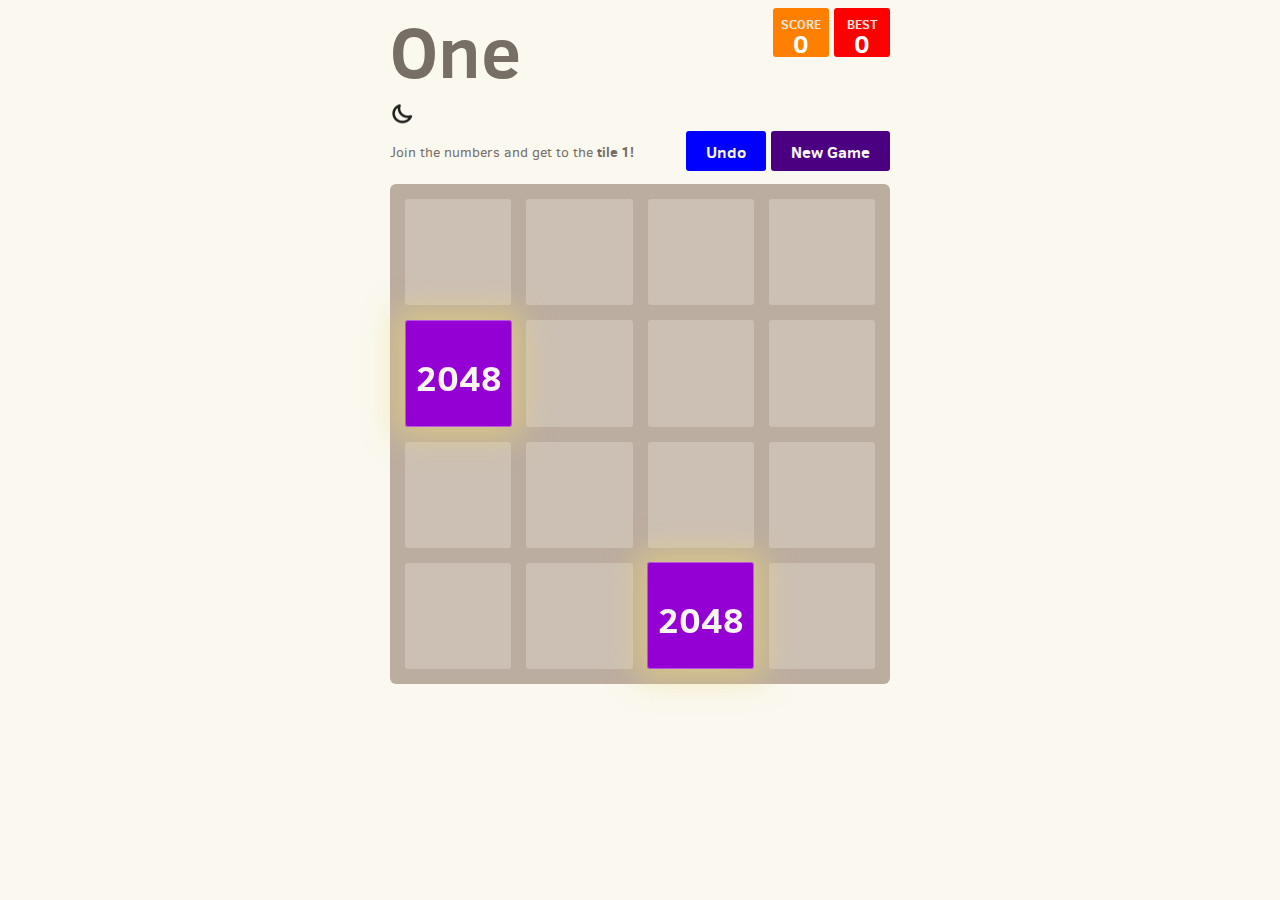
<file: index.html>
<!DOCTYPE html>
<html>
<head>
  <meta charset="utf-8">
  <title>1(Reverse 2048)</title>
<script type="text/javascript">
  window.mopub = [{
    ad_unit: "cdfb4c2c83be470f83dcf58c64d86a38",
    ad_container_id: "YOUR_AD_CONTAINER", // Specify the div or container to which you’d like to the mobile web tag
    ad_width: 320,
    ad_height: 50,
    keywords: "", // Optionally pass keywords as a comma separated list
  } ]; // To load additional ad units, add another object into the array.
  
  (function() {
    var mopubjs = document.createElement("script");
    mopubjs.async = true;
    mopubjs.type = "text/javascript";
    mopubjs.src = "//d1zg4cyg8u4pko.cloudfront.net/mweb/mobileweb.min.js";
    var node = document.getElementsByTagName("script")[0];
    node.parentNode.insertBefore(mopubjs, node);
  })();
</script>

  <link href="app\src\main\assets\2048\style\main.css" rel="stylesheet" type="text/css">
  <link rel="shortcut icon" href="app\src\main\assets\2048\favicon.ico">
  <link rel="apple-touch-icon" href="app\src\main\assets\2048\meta\apple-touch-icon.png">
  <link rel="apple-touch-startup-image" href="app\src\main\assets\2048\meta\apple-touch-startup-image-640x1096.png" media="(device-width: 320px) and (device-height: 568px) and (-webkit-device-pixel-ratio: 2)"> <!-- iPhone 5+ -->
  <link rel="apple-touch-startup-image" href="app\src\main\assets\2048\meta\apple-touch-startup-image-640x920.png"  media="(device-width: 320px) and (device-height: 480px) and (-webkit-device-pixel-ratio: 2)"> <!-- iPhone, retina -->
  <meta name="apple-mobile-web-app-capable" content="yes">
  <meta name="apple-mobile-web-app-status-bar-style" content="black">

  <meta name="HandheldFriendly" content="True">
  <meta name="MobileOptimized" content="320">
  <meta name="viewport" content="width=device-width, target-densitydpi=160dpi, initial-scale=1.0, maximum-scale=1, user-scalable=no, minimal-ui">
</head>
<body>
  <div class="container">
    <div class="heading">
      <h1 class="title">One</h1>
      <div class="scores-container">
        <div class="score-container">0</div>
        <div class="best-container">0</div>
      </div>
    </div>

    <div class="above-game">
      <div id="night" style="padding:1px;">
            <a id="nightbtn"><img src="app\src\main\assets\2048\style\night.png"></a>
      </div>
      <p class="game-intro">Join the numbers and get to the <strong> tile 1!</strong></p>
      <a class="restart-button">New Game</a>
      <a class="undo-button">Undo</a>      
    </div>

    <div class="game-container">
      <div class="game-message">
        <p></p>
        <div class="lower">
	        <a class="keep-playing-button">Keep going</a>
          <a class="retry-button">Try again</a>
          <a class="confirm-button">OK</a>
          <a class="undo-move-button">Undo</a>          
          <a class="cancel-button">Cancel</a>
        </div>
      </div>

      <div class="grid-container">
        <div class="grid-row">
          <div class="grid-cell"></div>
          <div class="grid-cell"></div>
          <div class="grid-cell"></div>
          <div class="grid-cell"></div>
        </div>
        <div class="grid-row">
          <div class="grid-cell"></div>
          <div class="grid-cell"></div>
          <div class="grid-cell"></div>
          <div class="grid-cell"></div>
        </div>
        <div class="grid-row">
          <div class="grid-cell"></div>
          <div class="grid-cell"></div>
          <div class="grid-cell"></div>
          <div class="grid-cell"></div>
        </div>
        <div class="grid-row">
          <div class="grid-cell"></div>
          <div class="grid-cell"></div>
          <div class="grid-cell"></div>
          <div class="grid-cell"></div>
        </div>
      </div>

      <div class="tile-container">

      </div>
    </div>

  </div>

  <script src="app\src\main\assets\2048\js\bind_polyfill.js"></script>
  <script src="app\src\main\assets\2048\js\classlist_polyfill.js"></script>
  <script src="app\src\main\assets\2048\js\animframe_polyfill.js"></script>
  <script src="app\src\main\assets\2048\js\keyboard_input_manager.js"></script>
  <script src="app\src\main\assets\2048\js\html_actuator.js"></script>
  <script src="app\src\main\assets\2048\js\grid.js"></script>
  <script src="app\src\main\assets\2048\js\tile.js"></script>
  <script src="app\src\main\assets\2048\js\local_storage_manager.js"></script>
  <script src="app\src\main\assets\2048\js\game_manager.js"></script>
  <script src="app\src\main\assets\2048\js\application.js"></script>
  <script src="app\src\main\assets\2048\js\nightmode.js"></script>
</body>
</html>
</file>
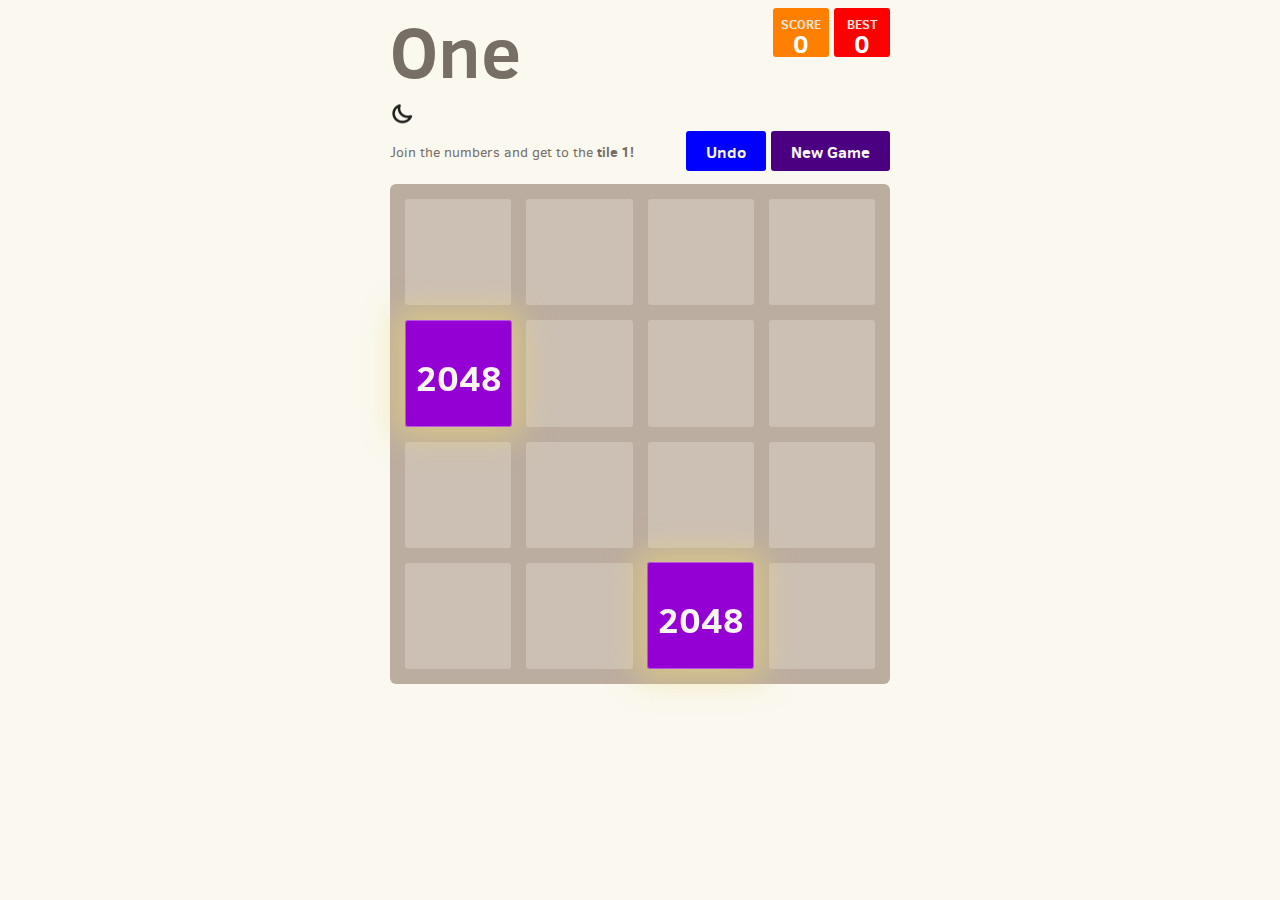
<file: app/src/main/assets/2048/index.html>
<!DOCTYPE html>
<html>
<head>
  <meta charset="utf-8">
  <title>1(Reverse 2048)</title>

  <link href="style/main.css" rel="stylesheet" type="text/css">
  <link rel="shortcut icon" href="favicon.ico">
  <link rel="apple-touch-icon" href="meta/apple-touch-icon.png">
  <link rel="apple-touch-startup-image" href="meta/apple-touch-startup-image-640x1096.png" media="(device-width: 320px) and (device-height: 568px) and (-webkit-device-pixel-ratio: 2)"> <!-- iPhone 5+ -->
  <link rel="apple-touch-startup-image" href="meta/apple-touch-startup-image-640x920.png"  media="(device-width: 320px) and (device-height: 480px) and (-webkit-device-pixel-ratio: 2)"> <!-- iPhone, retina -->
  <meta name="apple-mobile-web-app-capable" content="yes">
  <meta name="apple-mobile-web-app-status-bar-style" content="black">

  <meta name="HandheldFriendly" content="True">
  <meta name="MobileOptimized" content="320">
  <meta name="viewport" content="width=device-width, target-densitydpi=160dpi, initial-scale=1.0, maximum-scale=1, user-scalable=no, minimal-ui">
</head>
<body>
  <div class="container">
    <div class="heading">
      <h1 class="title">One</h1>
      <div class="scores-container">
        <div class="score-container">0</div>
        <div class="best-container">0</div>
      </div>
    </div>

    <div class="above-game">
      <div id="night" style="padding:1px;">
            <a id="nightbtn"><img src="style/night.png"></a>
      </div>
      <p class="game-intro">Join the numbers and get to the <strong> tile 1!</strong></p>
      <a class="restart-button">New Game</a>
      <a class="undo-button">Undo</a>      
    </div>

    <div class="game-container">
      <div class="game-message">
        <p></p>
        <div class="lower">
	        <a class="keep-playing-button">Keep going</a>
          <a class="retry-button">Try again</a>
          <a class="confirm-button">OK</a>
          <a class="undo-move-button">Undo</a>          
          <a class="cancel-button">Cancel</a>
        </div>
      </div>

      <div class="grid-container">
        <div class="grid-row">
          <div class="grid-cell"></div>
          <div class="grid-cell"></div>
          <div class="grid-cell"></div>
          <div class="grid-cell"></div>
        </div>
        <div class="grid-row">
          <div class="grid-cell"></div>
          <div class="grid-cell"></div>
          <div class="grid-cell"></div>
          <div class="grid-cell"></div>
        </div>
        <div class="grid-row">
          <div class="grid-cell"></div>
          <div class="grid-cell"></div>
          <div class="grid-cell"></div>
          <div class="grid-cell"></div>
        </div>
        <div class="grid-row">
          <div class="grid-cell"></div>
          <div class="grid-cell"></div>
          <div class="grid-cell"></div>
          <div class="grid-cell"></div>
        </div>
      </div>

      <div class="tile-container">

      </div>
    </div>

  </div>

  <script src="js/bind_polyfill.js"></script>
  <script src="js/classlist_polyfill.js"></script>
  <script src="js/animframe_polyfill.js"></script>
  <script src="js/keyboard_input_manager.js"></script>
  <script src="js/html_actuator.js"></script>
  <script src="js/grid.js"></script>
  <script src="js/tile.js"></script>
  <script src="js/local_storage_manager.js"></script>
  <script src="js/game_manager.js"></script>
  <script src="js/application.js"></script>
  <script src="js/nightmode.js"></script>
</body>
</html>
</file>
<file: app/src/main/assets/2048/style/main.css>
@import url(fonts/clear-sans.css);
html, body {
  margin: 0;
  padding: 0;
  background: #faf8ef;
  color: #776e65;
  font-family: "Clear Sans", "Helvetica Neue", Arial, sans-serif;
  font-size: 18px; }

.heading:after {
  content: "";
  display: block;
  clear: both; }

h1.title {
  font-size: 72px;
  font-weight: bold;
  margin: 0;
  display: block;
  float: left; }

@-webkit-keyframes move-up {
  0% {
    top: 25px;
    opacity: 1; }

  100% {
    top: -50px;
    opacity: 0; } }
@-moz-keyframes move-up {
  0% {
    top: 25px;
    opacity: 1; }

  100% {
    top: -50px;
    opacity: 0; } }
@keyframes move-up {
  0% {
    top: 25px;
    opacity: 1; }

  100% {
    top: -50px;
    opacity: 0; } }
.scores-container {
  float: right;
  text-align: right; }

.score-container {
  position: relative;
  display: inline-block;
  background: #FF7F00;
  padding: 12px 20px;
  font-size: 25px;
  height: 25px;
  line-height: 47px;
  font-weight: bold;
  border-radius: 3px;
  color: white;
  margin-top: 8px;
  text-align: center; }
.best-container {
  position: relative;
  display: inline-block;
  background: #FF0000;
  padding: 12px 20px;
  font-size: 25px;
  height: 25px;
  line-height: 47px;
  font-weight: bold;
  border-radius: 3px;
  color: white;
  margin-top: 8px;
  text-align: center; }
  .score-container:after, .best-container:after {
    position: absolute;
    width: 100%;
    top: 10px;
    left: 0;
    text-transform: uppercase;
    font-size: 13px;
    line-height: 13px;
    text-align: center;
    color: #eee4da; }
  .score-container .score-addition, .best-container .score-addition {
    position: absolute;
    right: 30px;
    color: red;
    font-size: 25px;
    line-height: 25px;
    font-weight: bold;
    color: rgba(119, 110, 101, 0.9);
    z-index: 100;
    -webkit-animation: move-up 600ms ease-in;
    -moz-animation: move-up 600ms ease-in;
    animation: move-up 600ms ease-in;
    -webkit-animation-fill-mode: both;
    -moz-animation-fill-mode: both;
    animation-fill-mode: both; }

.score-container:after {
  content: "Score"; }

.best-container:after {
  content: "Best"; }

p {
  margin-top: 0;
  margin-bottom: 5px;
  line-height: 1.65; }

a {
  color: #776e65;
  font-weight: bold;
  text-decoration: underline;
  cursor: pointer;
  -webkit-tap-highlight-color: transparent; }

strong.important {
  text-transform: uppercase; }

hr {
  border: none;
  border-bottom: 1px solid #d8d4d0;
  margin-top: 10px;
  margin-bottom: 10px; }

.container {
  width: 500px;
  margin: 0 auto; }

@-webkit-keyframes fade-in {
  0% {
    opacity: 0; }

  100% {
    opacity: 1; } }
@-moz-keyframes fade-in {
  0% {
    opacity: 0; }

  100% {
    opacity: 1; } }
@keyframes fade-in {
  0% {
    opacity: 0; }

  100% {
    opacity: 1; } }
.game-container {
  margin-top: 10px;
  position: relative;
  padding: 15px;
  cursor: default;
  -webkit-touch-callout: none;
  -ms-touch-callout: none;
  -webkit-user-select: none;
  -moz-user-select: none;
  -ms-user-select: none;
  -ms-touch-action: none;
  touch-action: none;
  background: #bbada0;
  border-radius: 6px;
  width: 500px;
  height: 500px;
  -webkit-box-sizing: border-box;
  -moz-box-sizing: border-box;
  box-sizing: border-box; }
  .game-container .game-message {
    display: none;
    position: absolute;
    top: 0;
    right: 0;
    bottom: 0;
    left: 0;
    background: rgba(238, 228, 218, 0.5);
    z-index: 100;
    text-align: center;
    -webkit-animation: fade-in 800ms ease 1200ms;
    -moz-animation: fade-in 800ms ease 1200ms;
    animation: fade-in 800ms ease 1200ms;
    -webkit-animation-fill-mode: both;
    -moz-animation-fill-mode: both;
    animation-fill-mode: both; }
    .game-container .game-message p {
      font-size: 60px;
      font-weight: bold;
      height: 60px;
      line-height: 60px;
      margin-top: 222px; }
    .game-container .game-message .lower {
      display: block;
      margin-top: 59px; }
    .game-container .game-message a {
      display: inline-block;
      background: #8f7a66;
      border-radius: 3px;
      padding: 0 20px;
      text-decoration: none;
      color: #f9f6f2;
      height: 40px;
      line-height: 42px;
      margin-left: 9px; }
      .game-container .game-message a.keep-playing-button, .game-container .game-message a.confirm-button, .game-container .game-message a.cancel-button, .game-container .game-message a.undo-move-button  {
        display: none; }
    .game-container .game-message.game-won {
      background: rgba(237, 194, 46, 0.5);
      color: #f9f6f2; }
      .game-container .game-message.game-won a.keep-playing-button {
        display: inline-block; }
    .game-container .game-message.game-won, .game-container .game-message.game-over, .game-container .game-message.restart-game, .game-container .game-message.undo-move  {
      display: block; }

.game-container .game-message.restart-game {
   -webkit-animation: fade-in 400ms ease 100ms;
   -moz-animation: fade-in 400ms ease 100ms;
   animation: fade-in 400ms ease 100ms;
   -webkit-animation-fill-mode: both;
   -moz-animation-fill-mode: both;
   animation-fill-mode: both; }
.game-container .game-message.restart-game .lower {
   margin-top: 85px; }
.game-container .game-message.restart-game .lower a.confirm-button, .game-container .game-message.restart-game .lower a.cancel-button {
   display: inline-block; }
.game-container .game-message.restart-game .lower a.retry-button {
   display: none; }

.game-container .game-message.undo-move {
   -webkit-animation: fade-in 400ms ease 100ms;
   -moz-animation: fade-in 400ms ease 100ms;
   animation: fade-in 400ms ease 100ms;
   -webkit-animation-fill-mode: both;
   -moz-animation-fill-mode: both;
   animation-fill-mode: both; }
.game-container .game-message.undo-move .lower {
   margin-top: 85px; }
.game-container .game-message.undo-move .lower a.undo-move-button, .game-container .game-message.undo-move .lower a.cancel-button {
   display: inline-block; }
.game-container .game-message.undo-move .lower a.retry-button {
    display: none; }

.grid-container {
  position: absolute;
  z-index: 1; }

.grid-row {
  margin-bottom: 15px; }
  .grid-row:last-child {
    margin-bottom: 0; }
  .grid-row:after {
    content: "";
    display: block;
    clear: both; }

.grid-cell {
  width: 106.25px;
  height: 106.25px;
  margin-right: 15px;
  float: left;
  border-radius: 3px;
  background: rgba(238, 228, 218, 0.35); }
  .grid-cell:last-child {
    margin-right: 0; }

.tile-container {
  position: absolute;
  z-index: 2; }

.tile, .tile .tile-inner {
  width: 107px;
  height: 107px;
  line-height: 116.25px; 
  -webkit-transform: translateZ(0);
  -moz-transform: translateZ(0);
  transform: translateZ(0);
  }
.tile.tile-position-1-1 {
  -webkit-transform: translate(0px, 0px);
  -moz-transform: translate(0px, 0px);
  transform: translate(0px, 0px); }
.tile.tile-position-1-2 {
  -webkit-transform: translate(0px, 121px);
  -moz-transform: translate(0px, 121px);
  transform: translate(0px, 121px); }
.tile.tile-position-1-3 {
  -webkit-transform: translate(0px, 242px);
  -moz-transform: translate(0px, 242px);
  transform: translate(0px, 242px); }
.tile.tile-position-1-4 {
  -webkit-transform: translate(0px, 363px);
  -moz-transform: translate(0px, 363px);
  transform: translate(0px, 363px); }
.tile.tile-position-2-1 {
  -webkit-transform: translate(121px, 0px);
  -moz-transform: translate(121px, 0px);
  transform: translate(121px, 0px); }
.tile.tile-position-2-2 {
  -webkit-transform: translate(121px, 121px);
  -moz-transform: translate(121px, 121px);
  transform: translate(121px, 121px); }
.tile.tile-position-2-3 {
  -webkit-transform: translate(121px, 242px);
  -moz-transform: translate(121px, 242px);
  transform: translate(121px, 242px); }
.tile.tile-position-2-4 {
  -webkit-transform: translate(121px, 363px);
  -moz-transform: translate(121px, 363px);
  transform: translate(121px, 363px); }
.tile.tile-position-3-1 {
  -webkit-transform: translate(242px, 0px);
  -moz-transform: translate(242px, 0px);
  transform: translate(242px, 0px); }
.tile.tile-position-3-2 {
  -webkit-transform: translate(242px, 121px);
  -moz-transform: translate(242px, 121px);
  transform: translate(242px, 121px); }
.tile.tile-position-3-3 {
  -webkit-transform: translate(242px, 242px);
  -moz-transform: translate(242px, 242px);
  transform: translate(242px, 242px); }
.tile.tile-position-3-4 {
  -webkit-transform: translate(242px, 363px);
  -moz-transform: translate(242px, 363px);
  transform: translate(242px, 363px); }
.tile.tile-position-4-1 {
  -webkit-transform: translate(363px, 0px);
  -moz-transform: translate(363px, 0px);
  transform: translate(363px, 0px); }
.tile.tile-position-4-2 {
  -webkit-transform: translate(363px, 121px);
  -moz-transform: translate(363px, 121px);
  transform: translate(363px, 121px); }
.tile.tile-position-4-3 {
  -webkit-transform: translate(363px, 242px);
  -moz-transform: translate(363px, 242px);
  transform: translate(363px, 242px); }
.tile.tile-position-4-4 {
  -webkit-transform: translate(363px, 363px);
  -moz-transform: translate(363px, 363px);
  transform: translate(363px, 363px); }

.tile {
  position: absolute;
  -webkit-transition: 100ms ease-in-out;
  -moz-transition: 100ms ease-in-out;
  transition: 100ms ease-in-out;
  -webkit-transition-property: -webkit-transform;
  -moz-transition-property: -moz-transform;
  transition-property: transform; }
  .tile .tile-inner {
    border-radius: 3px;
    background: #eee4da;
    text-align: center;
    font-weight: bold;
    z-index: 10;
    font-size: 55px; }
  .tile.tile-2 .tile-inner {
    background: #0000FF;
    box-shadow: 0 0 30px 10px rgba(243, 215, 116, 0), inset 0 0 0 1px rgba(255, 255, 255, 0); }
  .tile.tile-4 .tile-inner {
    background: #00FF00;
    box-shadow: 0 0 30px 10px rgba(243, 215, 116, 0), inset 0 0 0 1px rgba(255, 255, 255, 0); }
  .tile.tile-8 .tile-inner {
    color: #000000;
    background: #FFFF00; }
  .tile.tile-16 .tile-inner {
    color: #f9f6f2;
    background: #FF7F00; }
  .tile.tile-32 .tile-inner {
    color: #f9f6f2;
    background: #FF0000; }
  .tile.tile-64 .tile-inner {
    color: #f9f6f2;
    background: #FF7F00; }
  .tile.tile-128 .tile-inner {
    color: #000000;
    background: #FFFF00;
    box-shadow: 0 0 30px 10px rgba(243, 215, 116, 0.2381), inset 0 0 0 1px rgba(255, 255, 255, 0.14286);
    font-size: 45px; }
    @media screen and (max-width: 520px) {
      .tile.tile-128 .tile-inner {
        font-size: 25px; } }
  .tile.tile-256 .tile-inner {
    color: #f9f6f2;
    background: #00FF00;
    box-shadow: 0 0 30px 10px rgba(243, 215, 116, 0.31746), inset 0 0 0 1px rgba(255, 255, 255, 0.19048);
    font-size: 45px; }
    @media screen and (max-width: 520px) {
      .tile.tile-256 .tile-inner {
        font-size: 25px; } }
  .tile.tile-512 .tile-inner {
    color: #f9f6f2;
    background: #0000FF;
    box-shadow: 0 0 30px 10px rgba(243, 215, 116, 0.39683), inset 0 0 0 1px rgba(255, 255, 255, 0.2381);
    font-size: 45px; }
    @media screen and (max-width: 520px) {
      .tile.tile-512 .tile-inner {
        font-size: 25px; } }
  .tile.tile-1024 .tile-inner {
    color: #f9f6f2;
    background: #4B0082;
    box-shadow: 0 0 30px 10px rgba(243, 215, 116, 0.47619), inset 0 0 0 1px rgba(255, 255, 255, 0.28571);
    font-size: 35px; }
    @media screen and (max-width: 520px) {
      .tile.tile-1024 .tile-inner {
        font-size: 15px; } }
  .tile.tile-2048 .tile-inner {
    color: #f9f6f2;
    background: #9400D3;
    box-shadow: 0 0 30px 10px rgba(243, 215, 116, 0.55556), inset 0 0 0 1px rgba(255, 255, 255, 0.33333);
    font-size: 35px; }
    @media screen and (max-width: 520px) {
      .tile.tile-2048 .tile-inner {
        font-size: 15px; } }
  .tile.tile-super .tile-inner {
    color: #f9f6f2;
    background: #3c3a32;
    font-size: 30px; }
    @media screen and (max-width: 520px) {
      .tile.tile-super .tile-inner {
        font-size: 10px; } }

@-webkit-keyframes appear {
  0% {
    opacity: 0;
    -webkit-transform: scale(0);
    -moz-transform: scale(0);
    transform: scale(0); }

  100% {
    opacity: 1;
    -webkit-transform: scale(1);
    -moz-transform: scale(1);
    transform: scale(1); } }
@-moz-keyframes appear {
  0% {
    opacity: 0;
    -webkit-transform: scale(0);
    -moz-transform: scale(0);
    transform: scale(0); }

  100% {
    opacity: 1;
    -webkit-transform: scale(1);
    -moz-transform: scale(1);
    transform: scale(1); } }
@keyframes appear {
  0% {
    opacity: 0;
    -webkit-transform: scale(0);
    -moz-transform: scale(0);
    transform: scale(0); }

  100% {
    opacity: 1;
    -webkit-transform: scale(1);
    -moz-transform: scale(1);
    transform: scale(1); } }
.tile-new .tile-inner {
  -webkit-animation: appear 200ms ease 100ms;
  -moz-animation: appear 200ms ease 100ms;
  animation: appear 200ms ease 100ms;
  -webkit-animation-fill-mode: backwards;
  -moz-animation-fill-mode: backwards;
  animation-fill-mode: backwards; }

@-webkit-keyframes pop {
  0% {
    -webkit-transform: scale(0);
    -moz-transform: scale(0);
    transform: scale(0); }

  50% {
    -webkit-transform: scale(1.2);
    -moz-transform: scale(1.2);
    transform: scale(1.2); }

  100% {
    -webkit-transform: scale(1);
    -moz-transform: scale(1);
    transform: scale(1); } }
@-moz-keyframes pop {
  0% {
    -webkit-transform: scale(0);
    -moz-transform: scale(0);
    transform: scale(0); }

  50% {
    -webkit-transform: scale(1.2);
    -moz-transform: scale(1.2);
    transform: scale(1.2); }

  100% {
    -webkit-transform: scale(1);
    -moz-transform: scale(1);
    transform: scale(1); } }
@keyframes pop {
  0% {
    -webkit-transform: scale(0);
    -moz-transform: scale(0);
    transform: scale(0); }

  50% {
    -webkit-transform: scale(1.2);
    -moz-transform: scale(1.2);
    transform: scale(1.2); }

  100% {
    -webkit-transform: scale(1);
    -moz-transform: scale(1);
    transform: scale(1); } }
.tile-merged .tile-inner {
  z-index: 20;
  -webkit-animation: pop 200ms ease 100ms;
  -moz-animation: pop 200ms ease 100ms;
  animation: pop 200ms ease 100ms;
  -webkit-animation-fill-mode: backwards;
  -moz-animation-fill-mode: backwards;
  animation-fill-mode: backwards; }

.above-game:after {
  content: "";
  display: block;
  clear: both; }

.game-intro {
  float: left;
  line-height: 42px;
  margin-bottom: 0;
  width: 285px;
  font-size: 14px;}

.restart-button {
  display: inline-block;
  background: #4B0082;
  border-radius: 3px;
  padding: 0 20px;
  text-decoration: none;
  color: #f9f6f2;
  height: 40px;
  line-height: 42px;
  display: block;
  text-align: center;
  float: right;
  margin-left: 5px;
  font-size: 16px; }

.undo-button {
  display: inline-block;
  background: #0000FF;
  border-radius: 3px;
  padding: 0 20px;
  text-decoration: none;
  color: #f9f6f2;
  height: 40px;
  line-height: 42px;
  display: block;
  text-align: center;
  float: right;
  margin-left: 5px;
  font-size: 16px; }

.game-explanation {
  margin-top: 10px; }

@media screen and (max-width: 520px) {
  html, body {
    font-size: 15px; }

  body {
    margin: 20px 0;
    padding: 0 20px; }

  h1.title {
    font-size: 27px;
    margin-top: 15px; }

  .container {
    width: 280px;
    margin: 0 auto; }

  .score-container, .best-container {
    margin-top: 0;
    padding: 15px 10px;
    min-width: 40px; }

  .heading {
    margin-bottom: 5px; }

  .game-intro {
    width: 100%;
    display: block;
    box-sizing: border-box;
    line-height: 1.65; }

  .restart-button {
    width: 42%;
    padding: 0;
    display: block;
    box-sizing: border-box;
    margin-top: 0px; }

  .game-container {
    margin-top: 15px;
    position: relative;
    padding: 10px;
    cursor: default;
    -webkit-touch-callout: none;
    -ms-touch-callout: none;
    -webkit-user-select: none;
    -moz-user-select: none;
    -ms-user-select: none;
    -ms-touch-action: none;
    touch-action: none;
    background: #bbada0;
    border-radius: 6px;
    width: 280px;
    height: 280px;
    -webkit-box-sizing: border-box;
    -moz-box-sizing: border-box;
    box-sizing: border-box; }
    .game-container .game-message {
      display: none;
      position: absolute;
      top: 0;
      right: 0;
      bottom: 0;
      left: 0;
      background: rgba(238, 228, 218, 0.5);
      z-index: 100;
      text-align: center;
      -webkit-animation: fade-in 800ms ease 1200ms;
      -moz-animation: fade-in 800ms ease 1200ms;
      animation: fade-in 800ms ease 1200ms;
      -webkit-animation-fill-mode: both;
      -moz-animation-fill-mode: both;
      animation-fill-mode: both; }
      .game-container .game-message p {
        font-size: 60px;
        font-weight: bold;
        height: 60px;
        line-height: 60px;
        margin-top: 222px; }
      .game-container .game-message .lower {
        display: block;
        margin-top: 59px; }
      .game-container .game-message a {
        display: inline-block;
        background: #8f7a66;
        border-radius: 3px;
        padding: 0 20px;
        text-decoration: none;
        color: #f9f6f2;
        height: 40px;
        line-height: 42px;
        margin-left: 9px; }
        .game-container .game-message a.keep-playing-button, .game-container .game-message a.confirm-button, .game-container .game-message a.cancel-button, .game-container .game-message a.undo-move-button {
          display: none; }
      .game-container .game-message.game-won {
        background: rgba(237, 194, 46, 0.5);
        color: #f9f6f2; }
        .game-container .game-message.game-won a.keep-playing-button {
          display: inline-block; }
      .game-container .game-message.game-won, .game-container .game-message.game-over, .game-container .game-message.restart-game, .game-container .game-message.undo-move  {
        display: block; }
.game-container .game-message.restart-game {
 -webkit-animation: fade-in 400ms ease 100ms;
 -moz-animation: fade-in 400ms ease 100ms;
 animation: fade-in 400ms ease 100ms;
 -webkit-animation-fill-mode: both;
 -moz-animation-fill-mode: both;
 animation-fill-mode: both; }
.game-container .game-message.undo-move {
 -webkit-animation: fade-in 400ms ease 100ms;
 -moz-animation: fade-in 400ms ease 100ms;
 animation: fade-in 400ms ease 100ms;
 -webkit-animation-fill-mode: both;
 -moz-animation-fill-mode: both;
  animation-fill-mode: both; }
.game-container .game-message.restart-game .lower {
  margin-top: 85px; }
 .game-container .game-message.restart-game .lower a.confirm-button, .game-container .game-message.restart-game .lower a.cancel-button {
  display: inline-block; }
.game-container .game-message.restart-game .lower a.retry-button {
  display: none; }

.game-container .game-message.undo-move .lower {
  margin-top: 85px; }
 .game-container .game-message.undo-move .lower a.undo-move-button, .game-container .game-message.undo-move .lower a.cancel-button {
  display: inline-block; }

  .grid-container {
    position: absolute;
    z-index: 1; }

  .grid-row {
    margin-bottom: 10px; }
    .grid-row:last-child {
      margin-bottom: 0; }
    .grid-row:after {
      content: "";
      display: block;
      clear: both; }

  .grid-cell {
    width: 57.5px;
    height: 57.5px;
    margin-right: 10px;
    float: left;
    border-radius: 3px;
    background: rgba(238, 228, 218, 0.35); }
    .grid-cell:last-child {
      margin-right: 0; }

  .tile-container {
    position: absolute;
    z-index: 2; }

  .tile, .tile .tile-inner {
    width: 58px;
    height: 58px;
    line-height: 67.5px; 
    -webkit-transform: translateZ(0);
    -moz-transform: translateZ(0);
    transform: translateZ(0);
    }
  .tile.tile-position-1-1 {
    -webkit-transform: translate(0px, 0px);
    -moz-transform: translate(0px, 0px);
    transform: translate(0px, 0px); }
  .tile.tile-position-1-2 {
    -webkit-transform: translate(0px, 67px);
    -moz-transform: translate(0px, 67px);
    transform: translate(0px, 67px); }
  .tile.tile-position-1-3 {
    -webkit-transform: translate(0px, 135px);
    -moz-transform: translate(0px, 135px);
    transform: translate(0px, 135px); }
  .tile.tile-position-1-4 {
    -webkit-transform: translate(0px, 202px);
    -moz-transform: translate(0px, 202px);
    transform: translate(0px, 202px); }
  .tile.tile-position-2-1 {
    -webkit-transform: translate(67px, 0px);
    -moz-transform: translate(67px, 0px);
    transform: translate(67px, 0px); }
  .tile.tile-position-2-2 {
    -webkit-transform: translate(67px, 67px);
    -moz-transform: translate(67px, 67px);
    transform: translate(67px, 67px); }
  .tile.tile-position-2-3 {
    -webkit-transform: translate(67px, 135px);
    -moz-transform: translate(67px, 135px);
    transform: translate(67px, 135px); }
  .tile.tile-position-2-4 {
    -webkit-transform: translate(67px, 202px);
    -moz-transform: translate(67px, 202px);
    transform: translate(67px, 202px); }
  .tile.tile-position-3-1 {
    -webkit-transform: translate(135px, 0px);
    -moz-transform: translate(135px, 0px);
    transform: translate(135px, 0px); }
  .tile.tile-position-3-2 {
    -webkit-transform: translate(135px, 67px);
    -moz-transform: translate(135px, 67px);
    transform: translate(135px, 67px); }
  .tile.tile-position-3-3 {
    -webkit-transform: translate(135px, 135px);
    -moz-transform: translate(135px, 135px);
    transform: translate(135px, 135px); }
  .tile.tile-position-3-4 {
    -webkit-transform: translate(135px, 202px);
    -moz-transform: translate(135px, 202px);
    transform: translate(135px, 202px); }
  .tile.tile-position-4-1 {
    -webkit-transform: translate(202px, 0px);
    -moz-transform: translate(202px, 0px);
    transform: translate(202px, 0px); }
  .tile.tile-position-4-2 {
    -webkit-transform: translate(202px, 67px);
    -moz-transform: translate(202px, 67px);
    transform: translate(202px, 67px); }
  .tile.tile-position-4-3 {
    -webkit-transform: translate(202px, 135px);
    -moz-transform: translate(202px, 135px);
    transform: translate(202px, 135px); }
  .tile.tile-position-4-4 {
    -webkit-transform: translate(202px, 202px);
    -moz-transform: translate(202px, 202px);
    transform: translate(202px, 202px); }

  .tile .tile-inner {
    font-size: 35px; }

  .game-message p {
    font-size: 30px !important;
    height: 30px !important;
    line-height: 30px !important;
    margin-top: 90px !important; }
  .game-message .lower {
    margin-top: 30px !important; } }
</file>
